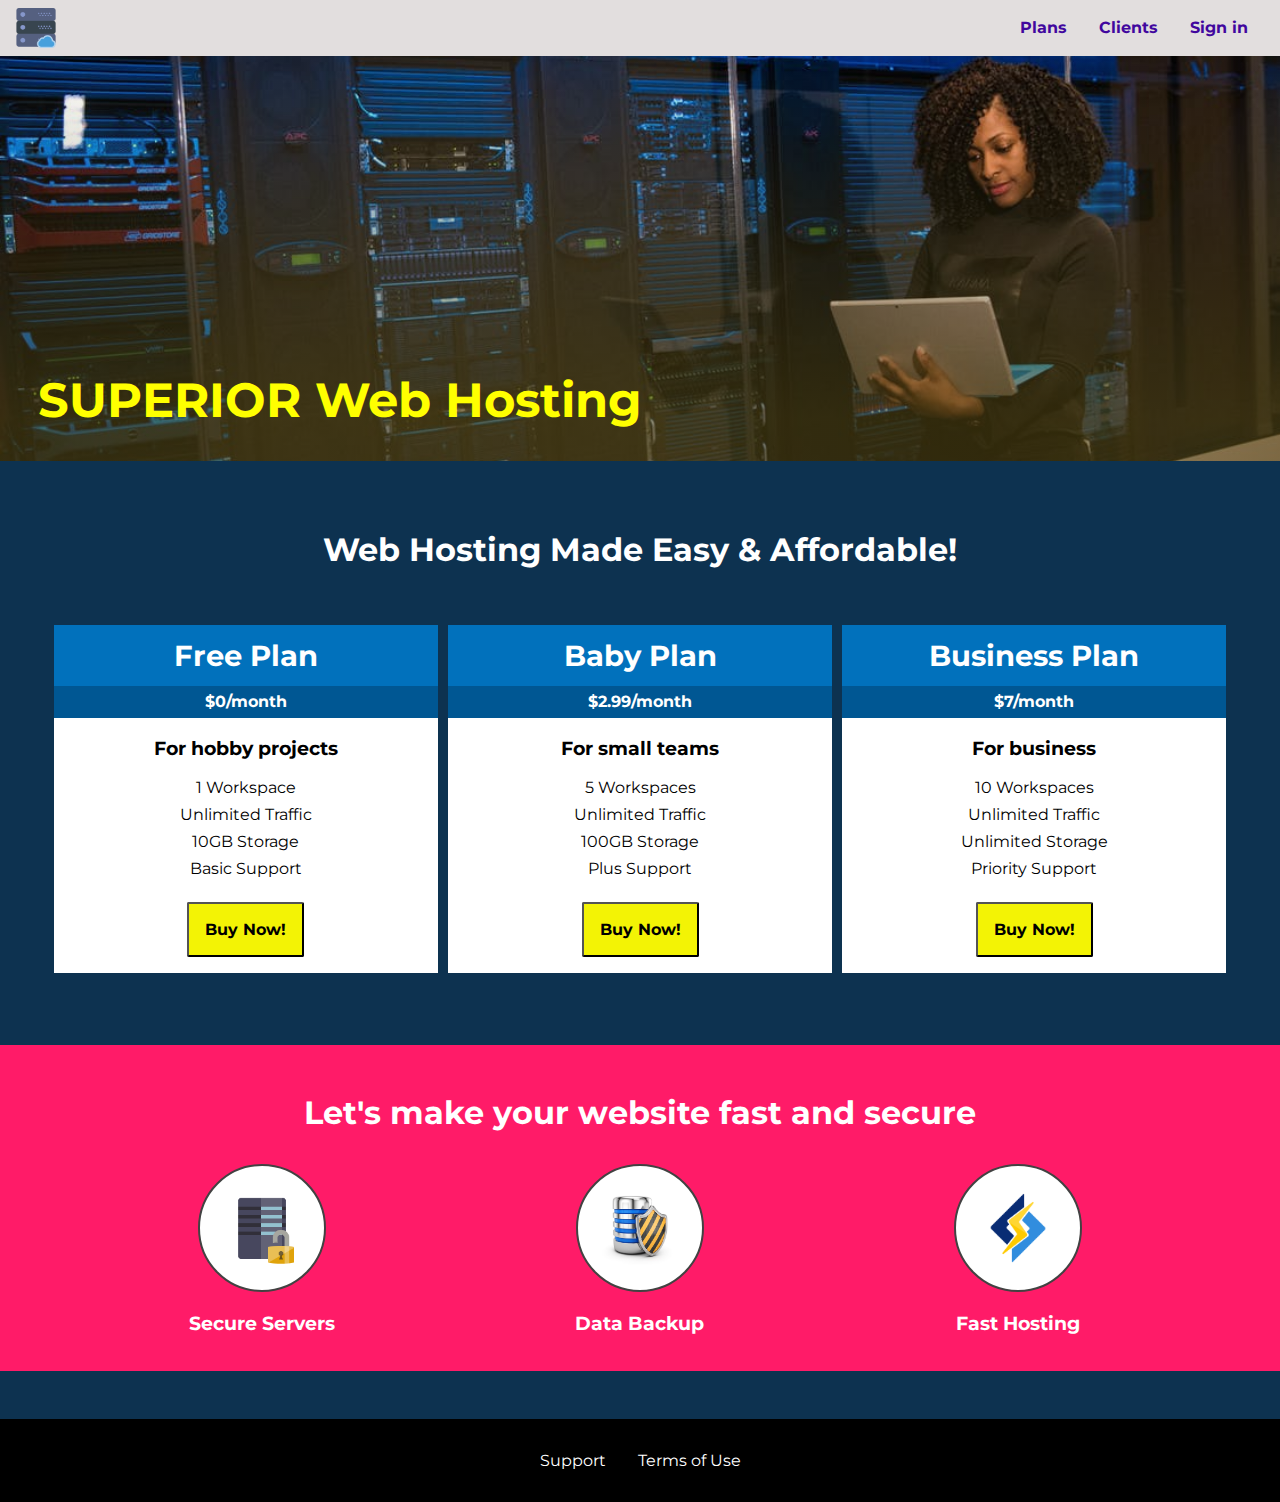
<file: index.html>
<!DOCTYPE html>
<html lang="en">

<head>
    <meta charset="UTF-8">
    <meta http-equiv="X-UA-Compatible" content="ie=edge">
    <meta name="viewport" content="width=device-width, initial-scale=1.0">
    <title>WeHost | Shared Web Hosting</title>
    <link rel="shortcut icon" href="favicon-16.png">
    <link rel="shortcut icon" href="favicon-32.png">
    <link rel="stylesheet" href="css/shared.css">
    <link rel="stylesheet" href="css/main.css">
</head>

<body>
    <div class="backdrop"></div>
    <div class="modal">
        <h1 class="modal__title">Do you want to continue?</h1>
        <div class="modal__actions">
            <a href="start-hosting/index.html" class="modal__action">Yes!</a>
            <button class="modal__action modal__action--negative" type="button">No!</button>
        </div>
    </div>
    <header class="main-header">
        <div>
            <button class="toggle-button">
                <span class="toggle-button__bar"></span>
                <span class="toggle-button__bar"></span>
                <span class="toggle-button__bar"></span>
            </button>
            <a href="index.html" class="main-header__brand">
                <img src="images/wehost-icon.png" alt="WeHost - Your favorite hosting company">
            </a>
        </div>
        <nav class="main-nav">
            <ul class="main-nav__items">
                <li class="main-nav__item">
                    <a href="packages/index.html">Plans</a>
                </li>
                <li class="main-nav__item">
                    <a href="customers/index.html">Clients</a>
                </li>
                <li class="main-nav__item main-nav__item--cta">
                    <a href="start-hosting/index.html">Sign in</a>
                </li>
            </ul>
        </nav>
    </header>
    <nav class="mobile-nav">
        <ul class="mobile-nav__items">
            <li class="mobile-nav__item">
                <a href="packages/index.html">Plans</a>
            </li>
            <li class="mobile-nav__item">
                <a href="customers/index.html">Clients</a>
            </li>
            <li class="mobile-nav__item mobile-nav__item--cta">
                <a href="start-hosting/index.html">Sign in</a>
            </li>
        </ul>
    </nav>
    <main>
        <section id="product-overview">
            <h1>SUPERIOR Web Hosting</h1>
        </section>
        <section id="plans">
            <h1 class="section-title">Web Hosting Made Easy & Affordable!</h1>
            <div class="plan__list">
                <article class="plan">
                    <h1 class="plan__title">Free Plan</h1>
                    <h4 class="plan__price">$0/month</h4>
                    <h3>For hobby projects</h3>
                    <ul class="plan__features">
                        <li class="plan__feature">1 Workspace</li>
                        <li class="plan__feature">Unlimited Traffic</li>
                        <li class="plan__feature">10GB Storage</li>
                        <li class="plan__feature">Basic Support</li>
                    </ul>
                    <div>
                        <button class="button"><a href="start-hosting/index.html">Buy Now!</a></button>
                    </div>
                </article>
                <article class="plan plan--highlighted">
                    <!--<h1 class="plan__annotation">RECOMMENDED</h1>-->
                    <h1 class="plan__title">Baby Plan</h1>
                    <h4 class="plan__price">$2.99/month</h4>
                    <h3>For small teams</h3>
                    <ul class="plan__features">
                        <li class="plan__feature">5 Workspaces</li>
                        <li class="plan__feature">Unlimited Traffic</li>
                        <li class="plan__feature">100GB Storage</li>
                        <li class="plan__feature">Plus Support</li>
                    </ul>
                    <div>
                        <button class="button"><a href="start-hosting/index.html">Buy Now!</a></button>
                    </div>
                </article>
                <article class="plan">
                    <h1 class="plan__title">Business Plan</h1>
                    <h4 class="plan__price">$7/month</h4>
                    <h3>For business</h3>
                    <ul class="plan__features">
                        <li class="plan__feature">10 Workspaces</li>
                        <li class="plan__feature">Unlimited Traffic</li>
                        <li class="plan__feature">Unlimited Storage</li>
                        <li class="plan__feature">Priority Support</li>
                    </ul>
                    <div>
                        <button class="button"><a href="start-hosting/index.html">Buy Now!</a></button>
                    </div>
                </article>
            </div>
        </section>
        <section id="key-features">
            <h1 class="section-title">Let's make your website fast and secure</h1>
            <ul class="key-feature__list">
                <li class="key-feature">
                    <div class="key-feature__image">
                        <img src="images/secure-server.png" />
                    </div>
                    <p class="key-feature__description">Secure Servers</p>
                </li>
                <li class="key-feature">
                    <div class="key-feature__image">
                            <img src="images/data-backups.jpg" />
                    </div>
                    <p class="key-feature__description">Data Backup</p>
                </li>
                <li class="key-feature">
                    <div class="key-feature__image">
                            <img src="images/fast-hosting.png" />
                    </div>
                    <p class="key-feature__description">Fast Hosting</p>
                </li>
            </ul>
        </section>
    </main>
    <footer class="main-footer">
        <nav>
            <ul class="main-footer__links">
                <li class="main-footer__link">
                    <a href="#">Support</a>
                </li>
                <li class="main-footer__link">
                    <a href="#">Terms of Use</a>
                </li>
            </ul>
        </nav>
    </footer>
    <script src="shared.js"></script>
</body>

</html>
</file>
<file: css/shared.css>
@import url("https://fonts.googleapis.com/css?family=Montserrat:400,700");
@import url("https://fonts.googleapis.com/css?family=Anton");
@import url("https://fonts.googleapis.com/css?family=Roboto");

@font-face {
	font-family: "ptSansWeb";
	src: /*
		 url("../fonts/ptSansWebRegular.woff2") format("woff2"),
		 url("../fonts/ptSansWebRegular.woff") format("woff"),
		 */
		 url("../fonts/ptSansWebRegular.ttf") format("truetype");
}

@font-face {
	font-family: "ptSansWeb";
	src: url("../fonts/ptSansWebBold.ttf");
	font-weight: 700;
}

* {
	box-sizing: border-box;
}

/* variables */
:root {
	--main-color: #fff;
	--navbar-color: rgb(226, 222, 222);
}

html {
	100%;
}

body {
	font-family: "Montserrat", sans-serif;
	margin: 0;
	display: grid;
	grid-template-rows: 3.5rem auto fit-content(8rem);
	height: 100%;
	overflow-x:hidden;
}

main {
	grid-row: 2/3;
}

.backdrop {
	position: fixed;
	display: none;
	top: 0;
	left: 0;
	z-index: 100;
	width: 100vw;
	height: 100vh;
	background: rgba(0, 0, 0, 0.5);
}

.main-header {
	width: 100%;
	position: fixed;
	top: 0;
	left: 0;
	background: var(--navbar-color);
	padding: 0.5rem 1rem;
	z-index: 1;
	display: flex;
	align-items: center;
	justify-content: space-between;
}

.toggle-button {
	width: 3rem;
	background: transparent;
	border: none;
	cursor: pointer;
	padding-top: 0;
	padding-bottom: 0;
	vertical-align: middle;
}

.toggle-button:focus {
	outline: none;
}

.toggle-button__bar {
	width: 100%;
	height: 0.2rem;
	background: black;
	display: block;
	margin: 0.6rem 0;
}

.main-header__brand {
	color: #41079e;
	text-decoration: none;
	font-weight: bold;
}

.main-header__brand img {
	height: 2.5rem;
	vertical-align: middle;
}

.main-nav {
	display: none;
}

.main-nav__items {
	display: flex;
	margin: 0;
	padding: 0;
	list-style: none;
}

.main-nav__item {
	margin: 0 1rem;
}

.main-nav__item a,
.mobile-nav__item a {
	text-decoration: none;
	color: #41079e;
	font-weight: bold;
	padding: 0.2rem 0;
}

.main-nav__item a:hover,
.main-nav__item a:active {
	color:#0D3250;
	border-bottom: 5px solid white;
}

@media (min-width: 40rem) {
	.toggle-button {
		display: none;
	}

	.main-nav {
		display: flex;
	}
}

/* different for start-hosting page */ 
.main-footer {
	background: black;
	padding: 2rem;
	margin-top: 3rem;
	grid-row: 3/4;
}

.main-footer__links {
	list-style: none;
	margin: 0;
	padding: 0;
	display: flex;
	flex-direction: column;
	align-items: center;
}

.main-footer__link {
	margin: 0.5rem 1rem;
}

.main-footer__link a {
	color: white;
	text-decoration: none;
}

.main-footer__link a:hover,
.main-footer__link a:active {
	color: #ccc;
}

.mobile-nav {
	display: none;
	position: fixed;
	z-index: 101;
	top: 0;
	left: 0;
	background: white;
	width: 80%;
	height: 100vh;
}

.mobile-nav__items {
	display: flex;
	flex-direction: column;
	align-items: center;
	justify-content: center;
	width: 90%;
	height: 100%;
	list-style: none;
	padding: 0;
	margin: 0 auto;
}

.mobile-nav__item {
	margin: 1rem 0;
}

.mobile-nav__item a {
	font-size: 1.5rem;
}

.button {
	margin-top: 1rem;
	background: rgb(243, 243, 5);
	color: #000;
	font: inherit;
	padding: 1rem;
	border-radius: 2px;
	font-weight: bold;
	cursor: pointer;
}

.button:hover,
.button:active {
	background: rgb(245, 245, 89);
}

.button:focus {
	outline: none;
}

.open {
    display: block !important;
}

@media (min-width: 40rem) {
	.main-footer__links {
		  flex-direction: row;
		  justify-content: center;
	}

	.main-footer__link {
		margin: 0 1rem;
	}
}
</file>
<file: css/main.css>
body {
  background: #0D3250;
}

#product-overview {
  background: linear-gradient(to top, rgba(80, 68, 18, 0.6) 10%, transparent),
    url("../images/server.jpeg") center/cover no-repeat border-box,
    #ff1b68;
  width: 100vw;
  height: 40vh;
  position: relative;
}

#product-overview h1 {
  color: yellow;
  position: absolute;
  bottom: 0%;
  left: 3%;
  font-size: 1.4rem;
}

.section-title {
  color: #fff;
  margin-bottom: 3rem;
  text-align: center;
}

.plan {
  background: var(--main-color);
  text-align: center;
  padding: 0 0 1rem 0;
  margin: 0.5rem 0.2rem;
  width: 100%;
}

.plan--highlighted {
  background: var(--main-color);
}

.plan__title {
  color: var(--main-color);
  background: #0171BC;
  padding: .8rem 0;
  margin: 0;
  font-size: 1.8rem;
}

.plan__price {
  color: var(--main-color);
  background: #005793;
  padding: .4rem 0;
  margin: 0;
}

.plan__features {
  list-style: none;
  margin: 0;
  padding: 0;
}

.plan__feature {
  margin: 0.5rem 0;
}

.plan a,
.plan a:hover,
.plan a:active {
  text-decoration: none;
  color: black;
}

#plans {
  background: #0D3250;
  padding: 3rem 0 3rem 0;

}

#key-features {
  background: #ff1b68;
  margin-top: 1rem;
  padding: 1rem;
}

#key-features .section-title {
  color: white;
  margin: 2rem;
}

.key-feature__list {
  list-style: none;
  margin: 0;
  padding: 0;
  text-align: center;
}

.key-feature__image {
  background: #fff;
  width: 128px;
  height: 128px;
  border: 2px solid #424242;
  border-radius: 50%;
  margin: auto;
  padding: 1.5rem;
}

.key-feature__image img {
  width: 100%;
  height: 100%;
}

.key-feature__description {
  text-align: center;
  font-weight: bold;
  color: white;
  font-size: 1.2rem;
}

.modal {
  position: fixed;
  display: none;
  z-index: 200;
  top: 20%;
  left: 30%;
  width: 40%;
  background: white;
  padding: 1rem;
  border: 1px solid #ccc;
  box-shadow: 1px 1px 1px rgba(0, 0, 0, 0.5);
}

.modal__title {
  text-align: center;
  margin: 0 0 1rem 0;
}

.modal__actions {
  text-align: center;
}

.modal__action {
  border: 1px solid #0e4f1f;
  background: #0e4f1f;
  text-decoration: none;
  color: white;
  font: inherit;
  padding: 0.5rem 1rem;
  cursor: pointer;
}

.modal__action:hover,
.modal__action:active {
  background: #2ddf5c;
  border-color: #2ddf5c;
}

.modal__action--negative {
  background: red;
  border-color: red;
}

.modal__action--negative:hover,
.modal__action--negative:active {
  background: #ff5454;
  border-color: #ff5454;
}

/* media queries */
@media (min-width: 40rem) and (min-height: 40rem) {
  #product-overview {
    height: 45vh;
    background-position: 50% 25%;
  }

  #product-overview h1 {
    font-size: 3rem;
  }
}

@media (min-width: 40rem) {
  .plan__list {
    width: 100%;
    text-align: center;
  }

  .plan {
    display: inline-block;
    width: 30%;
    vertical-align: middle;
    min-width: 13rem;
    max-width: 25rem;
  }
}

@media (min-width: 40rem) {
  .key-feature {
    display: inline-block;
    width: 30%;
    max-width: 25rem;
    vertical-align: top;
  }
}
</file>
